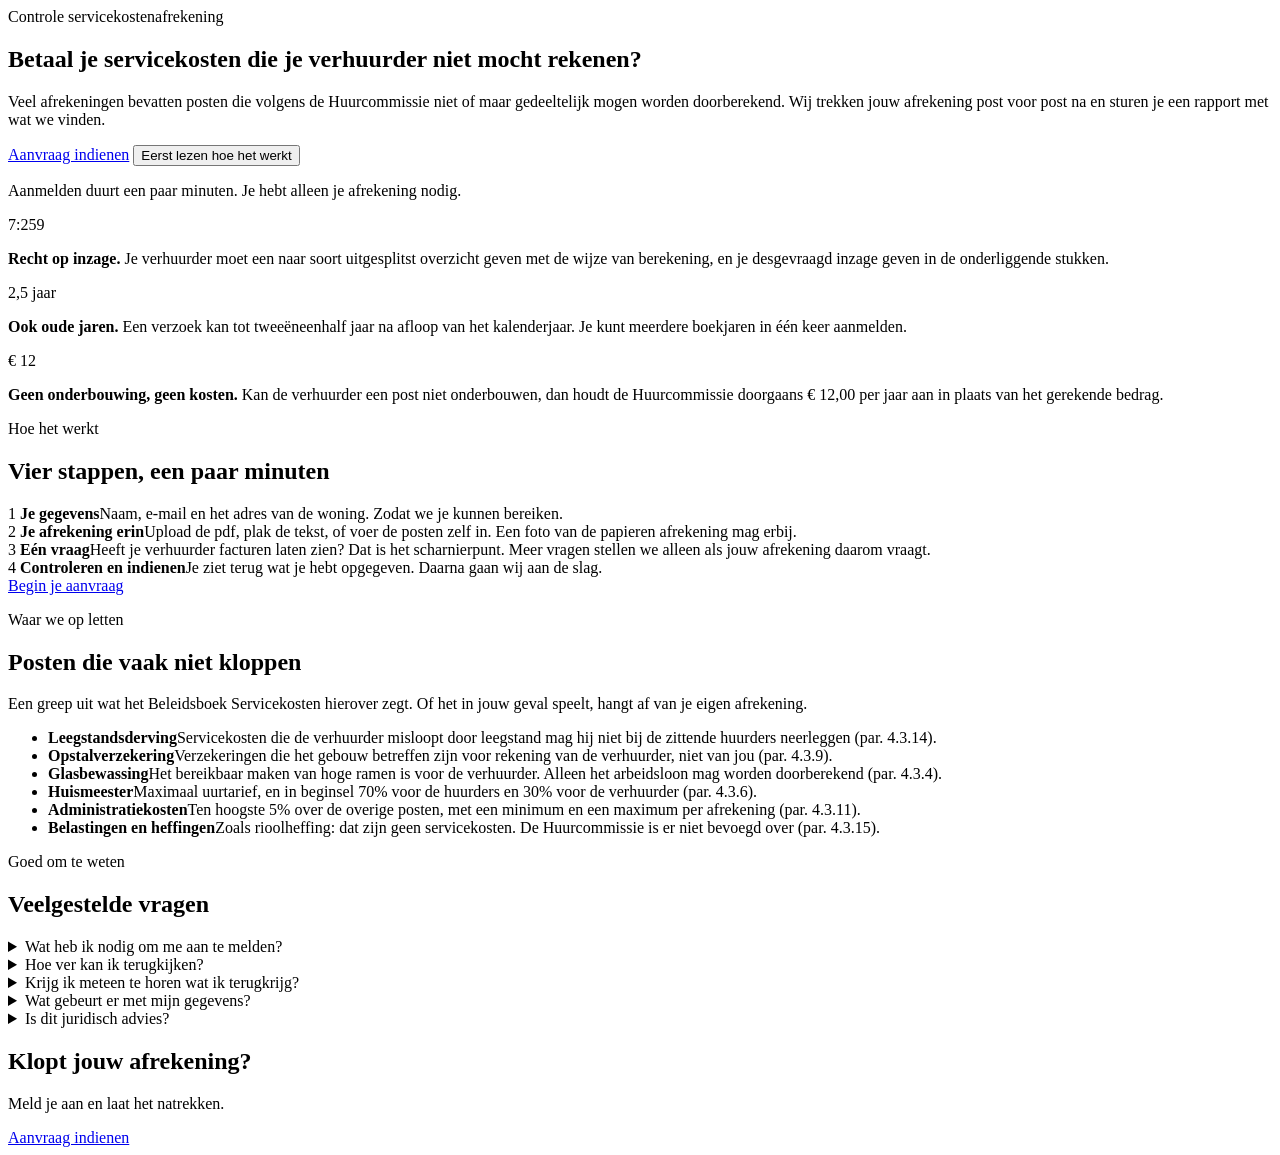
<file: web/landing.html>
<!-- Landingspagina: wordt door tools/bouw_webapp.py in de schil gezet als
     scherm #s-landing. Geen eigen <head> of <body>: het is een fragment. -->
  <section class="wrap breed held">
    <p class="oog">Controle servicekostenafrekening</p>
    <h1>Betaal je servicekosten die je verhuurder niet mocht rekenen?</h1>
    <p class="lead">Veel afrekeningen bevatten posten die volgens de Huurcommissie niet of maar
      gedeeltelijk mogen worden doorberekend. Wij trekken jouw afrekening post voor post na en sturen
      je een rapport met wat we vinden.</p>
    <div class="knoppen rij held-knoppen">
      <a class="knop primair" href="#aanvraag">Aanvraag indienen</a>
      <button class="knop" type="button" data-naar="hoe">Eerst lezen hoe het werkt</button>
    </div>
    <p class="mini">Aanmelden duurt een paar minuten. Je hebt alleen je afrekening nodig.</p>
  </section>

  <section class="wrap breed strookvlak">
    <div class="drie">
      <div>
        <p class="cijfer">7:259</p>
        <p><b>Recht op inzage.</b> Je verhuurder moet een naar soort uitgesplitst overzicht geven
          met de wijze van berekening, en je desgevraagd inzage geven in de onderliggende stukken.</p>
      </div>
      <div>
        <p class="cijfer">2,5 jaar</p>
        <p><b>Ook oude jaren.</b> Een verzoek kan tot tweeëneenhalf jaar na afloop van het
          kalenderjaar. Je kunt meerdere boekjaren in één keer aanmelden.</p>
      </div>
      <div>
        <p class="cijfer">€ 12</p>
        <p><b>Geen onderbouwing, geen kosten.</b> Kan de verhuurder een post niet onderbouwen, dan
          houdt de Huurcommissie doorgaans € 12,00 per jaar aan in plaats van het gerekende bedrag.</p>
      </div>
    </div>
  </section>

  <section class="wrap breed" id="hoe">
    <p class="oog">Hoe het werkt</p>
    <h2>Vier stappen, een paar minuten</h2>
    <div class="route">
      <div class="route-item"><span class="stap">1</span>
        <span><b>Je gegevens</b><span>Naam, e-mail en het adres van de woning. Zodat we je kunnen bereiken.</span></span></div>
      <div class="route-item"><span class="stap">2</span>
        <span><b>Je afrekening erin</b><span>Upload de pdf, plak de tekst, of voer de posten zelf in. Een foto van de papieren afrekening mag erbij.</span></span></div>
      <div class="route-item"><span class="stap">3</span>
        <span><b>Eén vraag</b><span>Heeft je verhuurder facturen laten zien? Dat is het scharnierpunt. Meer vragen stellen we alleen als jouw afrekening daarom vraagt.</span></span></div>
      <div class="route-item"><span class="stap">4</span>
        <span><b>Controleren en indienen</b><span>Je ziet terug wat je hebt opgegeven. Daarna gaan wij aan de slag.</span></span></div>
    </div>
    <div class="knoppen"><a class="knop primair vol" href="#aanvraag">Begin je aanvraag</a></div>
  </section>

  <section class="wrap breed">
    <p class="oog">Waar we op letten</p>
    <h2>Posten die vaak niet kloppen</h2>
    <p class="klein">Een greep uit wat het Beleidsboek Servicekosten hierover zegt. Of het in jouw
      geval speelt, hangt af van je eigen afrekening.</p>
    <ul class="kaarten">
      <li><b>Leegstandsderving</b><span>Servicekosten die de verhuurder misloopt door leegstand mag
        hij niet bij de zittende huurders neerleggen (par. 4.3.14).</span></li>
      <li><b>Opstalverzekering</b><span>Verzekeringen die het gebouw betreffen zijn voor rekening van
        de verhuurder, niet van jou (par. 4.3.9).</span></li>
      <li><b>Glasbewassing</b><span>Het bereikbaar maken van hoge ramen is voor de verhuurder. Alleen
        het arbeidsloon mag worden doorberekend (par. 4.3.4).</span></li>
      <li><b>Huismeester</b><span>Maximaal uurtarief, en in beginsel 70% voor de huurders en 30% voor
        de verhuurder (par. 4.3.6).</span></li>
      <li><b>Administratiekosten</b><span>Ten hoogste 5% over de overige posten, met een minimum en
        een maximum per afrekening (par. 4.3.11).</span></li>
      <li><b>Belastingen en heffingen</b><span>Zoals rioolheffing: dat zijn geen servicekosten. De
        Huurcommissie is er niet bevoegd over (par. 4.3.15).</span></li>
    </ul>
  </section>

  <section class="wrap breed">
    <p class="oog">Goed om te weten</p>
    <h2>Veelgestelde vragen</h2>
    <details class="diep"><summary>Wat heb ik nodig om me aan te melden?</summary>
      <div class="inhoud"><p>Je afrekening servicekosten. Als pdf, als tekst, of gewoon overgetypt.
        Heb je hem alleen op papier, maak dan een foto — die kun je meesturen.</p></div></details>
    <details class="diep"><summary>Hoe ver kan ik terugkijken?</summary>
      <div class="inhoud"><p>Een verzoek aan de Huurcommissie kan tot tweeëneenhalf jaar na afloop
        van het kalenderjaar. Elk boekjaar is juridisch een eigen verzoek — de wet staat per
        kostensoort niet meer dan één tijdvak van twaalf maanden toe (art. 7:260 lid 2 BW) — maar je
        meldt ze bij ons in één keer aan.</p></div></details>
    <details class="diep"><summary>Krijg ik meteen te horen wat ik terugkrijg?</summary>
      <div class="inhoud"><p>Nee. Wij rekenen je afrekening na, maar een beoordelaar loopt het met de
        hand na en vraagt zo nodig stukken op bij je verhuurder. Pas daarna ligt er een bedrag dat
        ergens op staat. Je krijgt de bevindingen in een rapport.</p></div></details>
    <details class="diep"><summary>Wat gebeurt er met mijn gegevens?</summary>
      <div class="inhoud"><p>De berekening draait in je eigen browser. Er gaat pas iets weg als je
        zelf op indienen drukt. Daarna gebruiken we je gegevens om je aanvraag te behandelen en
        contact met je op te nemen.</p></div></details>
    <details class="diep"><summary>Is dit juridisch advies?</summary>
      <div class="inhoud"><p>Nee. De berekening volgt het Beleidsboek Servicekosten van de
        Huurcommissie. De Huurcommissie handelt naar dat beleid, maar kan daarvan gemotiveerd
        afwijken. Bij twijfel: het Juridisch Loket of een huurdersvereniging.</p></div></details>
  </section>

  <section class="wrap breed slotvlak">
    <h2>Klopt jouw afrekening?</h2>
    <p class="klein">Meld je aan en laat het natrekken.</p>
    <div class="knoppen"><a class="knop primair vol" href="#aanvraag">Aanvraag indienen</a></div>
  </section>
</file>
